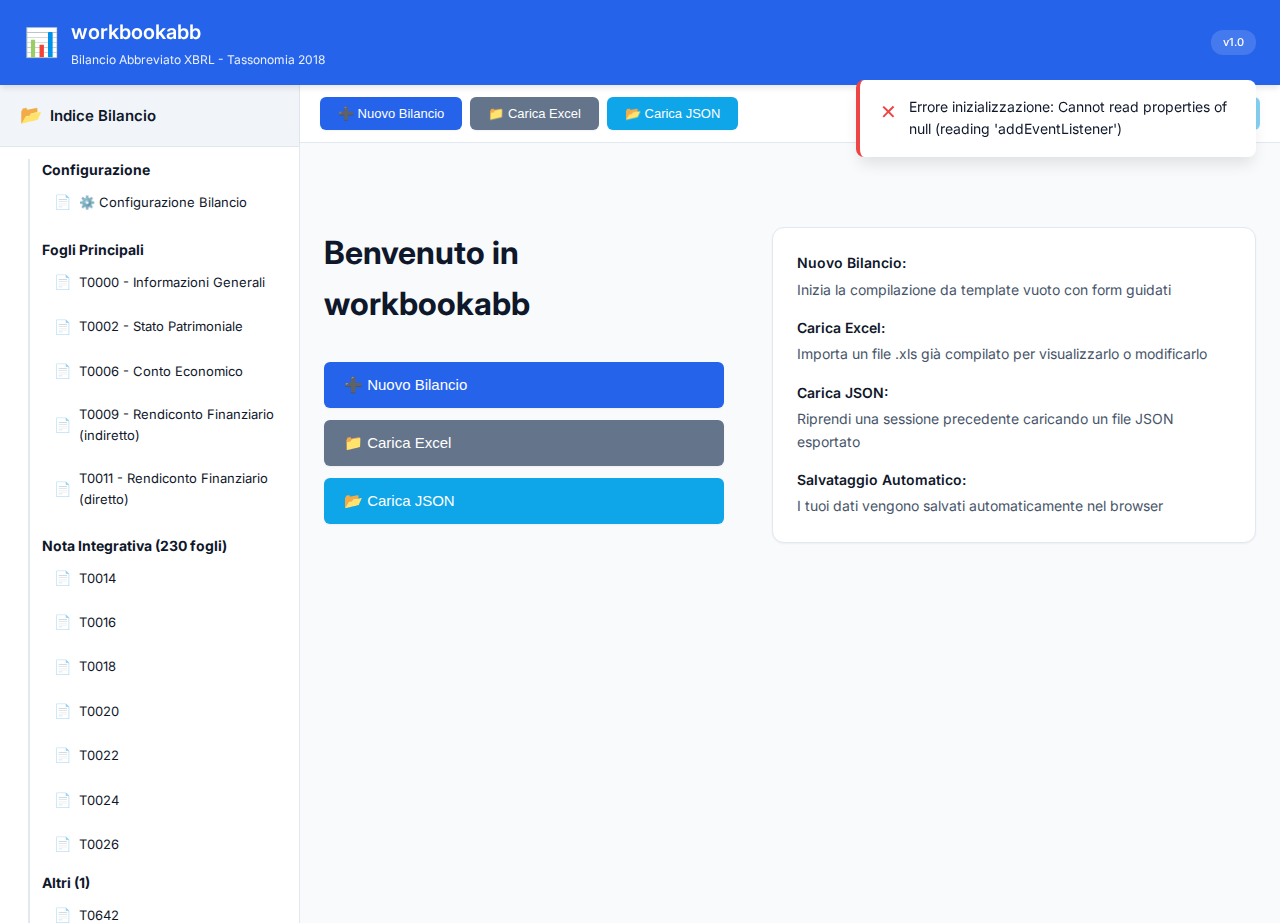
<file: index.html>
<!DOCTYPE html>
<html lang="it">
<head>
    <meta charset="UTF-8">
    <meta name="viewport" content="width=device-width, initial-scale=1.0">
    <title>workbookabb - Bilancio Abbreviato XBRL</title>
    
    <!-- Google Fonts -->
    <link rel="preconnect" href="https://fonts.googleapis.com">
    <link rel="preconnect" href="https://fonts.gstatic.com" crossorigin>
    <link href="https://fonts.googleapis.com/css2?family=Inter:wght@400;500;600;700&display=swap" rel="stylesheet">
    
    <!-- Styles -->
    <link rel="stylesheet" href="css/main.css">
    <link rel="stylesheet" href="css/forms.css">
    <link rel="stylesheet" href="css/fixes.css">
    
    <!-- SheetJS Library -->
    <script src="https://cdn.sheetjs.com/xlsx-0.20.1/package/dist/xlsx.full.min.js"></script>
</head>
<body>
    <!-- Header -->
    <header id="header">
        <div class="container">
            <div class="header-brand">
                <div class="header-logo">📊</div>
                <div class="header-info">
                    <h1>workbookabb</h1>
                    <p>Bilancio Abbreviato XBRL - Tassonomia 2018</p>
                </div>
            </div>
            <div class="header-version">v1.0</div>
        </div>
    </header>

    <!-- Main Container -->
    <div id="main-container">
        <!-- Sidebar Navigation -->
        <nav id="sidebar">
            <div class="sidebar-header">
                <h2>Indice Bilancio</h2>
            </div>
            <div id="index-tree"></div>
        </nav>

        <!-- Content Area -->
        <main id="content-area">
            <!-- Toolbar -->
            <div id="toolbar">
                <button id="btn-nuovo" class="btn btn-primary">
                    ➕ Nuovo Bilancio
                </button>
                <button id="btn-carica" class="btn btn-secondary">
                    📁 Carica Excel
                </button>
                <button id="btn-carica-json" class="btn btn-info">
                    📂 Carica JSON
                </button>
                <input type="file" id="file-input" accept=".xls,.xlsx" style="display: none;">
                <input type="file" id="json-input" accept=".json,application/json" style="display: none;">

                <div class="toolbar-spacer"></div>

                <button id="btn-salva" class="btn btn-success" disabled>
                    💾 Salva
                </button>

                <div class="toolbar-divider"></div>

                <button id="btn-export-json" class="btn btn-info" disabled>
                    📥 Export JSON
                </button>
            </div>

            <!-- Main Content -->
            <div id="content">
                <!-- Welcome Screen -->
                <div class="welcome-screen">
                    <div class="welcome-left">
                        <h2>Benvenuto in workbookabb</h2>

                        <div class="welcome-actions">
                            <button class="btn btn-primary" onclick="document.getElementById('btn-nuovo').click()">
                                ➕ Nuovo Bilancio
                            </button>
                            <button class="btn btn-secondary" onclick="document.getElementById('btn-carica').click()">
                                📁 Carica Excel
                            </button>
                            <button class="btn btn-info" onclick="document.getElementById('btn-carica-json').click()">
                                📂 Carica JSON
                            </button>
                        </div>
                    </div>

                    <div class="welcome-right">
                        <div class="info-box">
                            <p>
                                <strong>Nuovo Bilancio:</strong>
                                Inizia la compilazione da template vuoto con form guidati
                            </p>
                            <p>
                                <strong>Carica Excel:</strong>
                                Importa un file .xls già compilato per visualizzarlo o modificarlo
                            </p>
                            <p>
                                <strong>Carica JSON:</strong>
                                Riprendi una sessione precedente caricando un file JSON esportato
                            </p>
                            <p>
                                <strong>Salvataggio Automatico:</strong>
                                I tuoi dati vengono salvati automaticamente nel browser
                            </p>
                        </div>
                    </div>
                </div>
            </div>
        </main>
    </div>

    <!-- Loading Overlay -->
    <div id="loading" class="loading-overlay">
        <div class="loading-content">
            <div class="spinner"></div>
            <p id="loading-text">Caricamento...</p>
        </div>
    </div>

    <!-- Toast Notifications Container -->
    <div id="toast-container"></div>

    <!-- Application Scripts -->
    <script src="js/sparse-loader.js"></script>
    <script src="js/app.js"></script>
    <script src="js/sheet-loader.js"></script>
    <script src="js/form-renderer.js"></script>
    <script src="js/data-manager.js"></script>
    <script src="js/exporter.js"></script>
</body>
</html>
</file>
<file: css/main.css>
/* workbookabb - Main Styles (Professional Design) */

* {
    margin: 0;
    padding: 0;
    box-sizing: border-box;
}

:root {
    --primary: #2563eb;
    --primary-hover: #1d4ed8;
    --primary-light: #dbeafe;
    --secondary: #64748b;
    --success: #10b981;
    --danger: #ef4444;
    --warning: #f59e0b;
    --bg-primary: #ffffff;
    --bg-secondary: #f8fafc;
    --bg-tertiary: #f1f5f9;
    --text-primary: #0f172a;
    --text-secondary: #475569;
    --text-muted: #94a3b8;
    --border: #e2e8f0;
    --border-dark: #cbd5e1;
    --shadow-sm: 0 1px 2px 0 rgba(0, 0, 0, 0.05);
    --shadow-md: 0 4px 6px -1px rgba(0, 0, 0, 0.1);
    --shadow-lg: 0 10px 15px -3px rgba(0, 0, 0, 0.1);
    --radius-sm: 6px;
    --radius-md: 8px;
    --radius-lg: 12px;
}

body {
    font-family: 'Inter', -apple-system, BlinkMacSystemFont, 'Segoe UI', Roboto, sans-serif;
    background: var(--bg-secondary);
    color: var(--text-primary);
    height: 100vh;
    overflow: hidden;
    line-height: 1.6;
    font-size: 14px;
}

/* Header */
#header {
    background: var(--primary);
    color: white;
    box-shadow: var(--shadow-md);
    position: relative;
    z-index: 100;
}

#header .container {
    max-width: 1400px;
    margin: 0 auto;
    padding: 16px 24px;
    display: flex;
    align-items: center;
    justify-content: space-between;
}

.header-brand {
    display: flex;
    align-items: center;
    gap: 12px;
}

.header-logo {
    font-size: 28px;
}

.header-info h1 {
    font-size: 20px;
    font-weight: 600;
    margin-bottom: 2px;
}

.header-info p {
    font-size: 12px;
    opacity: 0.9;
}

.header-version {
    background: rgba(255, 255, 255, 0.15);
    padding: 4px 12px;
    border-radius: 12px;
    font-size: 11px;
    font-weight: 500;
}

/* Main Container */
#main-container {
    display: flex;
    height: calc(100vh - 62px);
    overflow: hidden;
}

/* Sidebar */
#sidebar {
    width: 300px;
    background: var(--bg-primary);
    border-right: 1px solid var(--border);
    overflow-y: auto;
    flex-shrink: 0;
    display: flex;
    flex-direction: column;
}

.sidebar-header {
    padding: 16px 20px;
    border-bottom: 1px solid var(--border);
    background: var(--bg-tertiary);
}

.sidebar-header h2 {
    font-size: 15px;
    font-weight: 600;
    color: var(--text-primary);
    display: flex;
    align-items: center;
    gap: 8px;
}

.sidebar-header h2:before {
    content: '📂';
    font-size: 18px;
}

#index-tree {
    padding: 8px;
    flex: 1;
}

.tree-item {
    padding: 10px 12px;
    cursor: pointer;
    border-radius: var(--radius-sm);
    font-size: 13px;
    transition: all 0.15s ease;
    margin-bottom: 2px;
    display: flex;
    align-items: center;
    gap: 8px;
}

.tree-item:hover {
    background: var(--bg-tertiary);
}

.tree-item.active {
    background: var(--primary);
    color: white;
    font-weight: 500;
    box-shadow: var(--shadow-sm);
}

.tree-item.has-children {
    font-weight: 500;
    color: var(--text-primary);
}

.tree-item:not(.has-children):before {
    content: '📄';
    font-size: 14px;
    opacity: 0.7;
}

.tree-submenu {
    margin-left: 20px;
    margin-top: 4px;
    padding-left: 12px;
    border-left: 2px solid var(--border);
}

/* Content Area */
#content-area {
    flex: 1;
    display: flex;
    flex-direction: column;
    background: var(--bg-secondary);
}

/* Toolbar */
#toolbar {
    background: var(--bg-primary);
    padding: 12px 20px;
    border-bottom: 1px solid var(--border);
    display: flex;
    gap: 8px;
    align-items: center;
    box-shadow: var(--shadow-sm);
}

.toolbar-spacer {
    flex: 1;
}

.toolbar-divider {
    width: 1px;
    height: 24px;
    background: var(--border);
    margin: 0 4px;
}

/* Content */
#content {
    flex: 1;
    overflow: auto;
    padding: 24px;
    background: var(--bg-secondary);
}

/* Scrollbar Custom */
::-webkit-scrollbar {
    width: 10px;
    height: 10px;
}

::-webkit-scrollbar-track {
    background: var(--bg-tertiary);
}

::-webkit-scrollbar-thumb {
    background: var(--border-dark);
    border-radius: 5px;
}

/* Welcome Screen */
.welcome-screen {
    max-width: 1000px;
    margin: 60px auto;
    display: flex;
    gap: 48px;
    align-items: flex-start;
}

.welcome-left {
    flex: 0 0 400px;
}

.welcome-left h2 {
    color: var(--text-primary);
    font-size: 32px;
    margin-bottom: 32px;
    font-weight: 700;
}

.welcome-actions {
    display: flex;
    flex-direction: column;
    gap: 12px;
}

.welcome-actions .btn {
    width: 100%;
    padding: 14px 20px;
    font-size: 15px;
    justify-content: flex-start;
    text-align: left;
}

.welcome-right {
    flex: 1;
}

.info-box {
    background: var(--bg-primary);
    padding: 24px;
    border-radius: var(--radius-lg);
    text-align: left;
    border: 1px solid var(--border);
    box-shadow: var(--shadow-sm);
}

.info-box p {
    margin-bottom: 16px;
    color: var(--text-secondary);
    font-size: 14px;
    line-height: 1.6;
}

.info-box p:last-child {
    margin-bottom: 0;
}

.info-box strong {
    color: var(--text-primary);
    font-weight: 600;
    display: block;
    margin-bottom: 4px;
}

/* Buttons */
.btn {
    padding: 9px 18px;
    border: none;
    border-radius: var(--radius-sm);
    font-size: 13px;
    cursor: pointer;
    transition: all 0.2s ease;
    font-weight: 500;
    display: inline-flex;
    align-items: center;
    gap: 6px;
    box-shadow: var(--shadow-sm);
}

.btn:hover {
    transform: translateY(-1px);
    box-shadow: var(--shadow-md);
}

.btn:active {
    transform: translateY(0);
}

.btn:disabled {
    opacity: 0.5;
    cursor: not-allowed;
    transform: none;
    box-shadow: none;
}

.btn-primary {
    background: var(--primary);
    color: white;
}

.btn-primary:hover:not(:disabled) {
    background: var(--primary-hover);
}

.btn-secondary {
    background: var(--secondary);
    color: white;
}

.btn-secondary:hover:not(:disabled) {
    background: #475569;
}

.btn-success {
    background: var(--success);
    color: white;
}

.btn-success:hover:not(:disabled) {
    background: #059669;
}

.btn-info {
    background: #0ea5e9;
    color: white;
}

.btn-info:hover:not(:disabled) {
    background: #0284c7;
}

.btn-lg {
    padding: 14px 28px;
    font-size: 15px;
    border-radius: var(--radius-md);
}

/* Loading Overlay */
.loading-overlay {
    position: fixed;
    top: 0;
    left: 0;
    right: 0;
    bottom: 0;
    background: rgba(15, 23, 42, 0.6);
    backdrop-filter: blur(4px);
    display: none;
    align-items: center;
    justify-content: center;
    z-index: 9999;
}

.loading-overlay.show {
    display: flex;
}

.loading-content {
    background: var(--bg-primary);
    padding: 36px 48px;
    border-radius: var(--radius-lg);
    text-align: center;
    box-shadow: var(--shadow-lg);
}

.spinner {
    width: 48px;
    height: 48px;
    border: 4px solid var(--border);
    border-top-color: var(--primary);
    border-radius: 50%;
    animation: spin 0.8s linear infinite;
    margin: 0 auto 16px;
}

@keyframes spin {
    0% { transform: rotate(0deg); }
    100% { transform: rotate(360deg); }
}

#loading-text {
    color: var(--text-secondary);
    font-size: 14px;
    font-weight: 500;
}

/* Toast Notifications */
#toast-container {
    position: fixed;
    top: 80px;
    right: 24px;
    z-index: 10000;
    max-width: 400px;
}

.toast {
    background: var(--bg-primary);
    padding: 16px 20px;
    border-radius: var(--radius-md);
    box-shadow: var(--shadow-lg);
    margin-bottom: 12px;
    border-left: 4px solid;
    animation: slideIn 0.3s ease;
    display: flex;
    align-items: flex-start;
    gap: 12px;
}

@keyframes slideIn {
    from {
        transform: translateX(400px);
        opacity: 0;
    }
    to {
        transform: translateX(0);
        opacity: 1;
    }
}

.toast:before {
    font-size: 20px;
}

.toast.success {
    border-left-color: var(--success);
}

.toast.success:before {
    content: '✓';
    color: var(--success);
}

.toast.error {
    border-left-color: var(--danger);
}

.toast.error:before {
    content: '✕';
    color: var(--danger);
}

.toast.info {
    border-left-color: #0ea5e9;
}

.toast.info:before {
    content: 'ℹ';
    color: #0ea5e9;
}

/* Empty State */
.empty-state {
    text-align: center;
    padding: 60px 20px;
    color: var(--text-secondary);
    background: var(--bg-primary);
    border-radius: var(--radius-lg);
    border: 1px solid var(--border);
}

.empty-state-icon {
    font-size: 56px;
    margin-bottom: 16px;
    opacity: 0.6;
}

.empty-state h3 {
    color: var(--text-primary);
    margin-bottom: 8px;
    font-size: 18px;
}

/* Responsive */
@media (max-width: 1024px) {
    #sidebar {
        width: 250px;
    }
}

@media (max-width: 768px) {
    #sidebar {
        position: absolute;
        left: -300px;
        height: 100%;
        z-index: 200;
        transition: left 0.3s ease;
    }
    
    #sidebar.show {
        left: 0;
    }
    
    #toolbar {
        flex-wrap: wrap;
    }
    
    .welcome-actions {
        flex-direction: column;
    }
    
    .header-info p {
        display: none;
    }
}
</file>
<file: css/forms.css>
/* workbookabb - Forms & Tables Styles (Professional Design) */

/* Form Container */
.form-container {
    background: var(--bg-primary);
    margin: 0;
    padding: 0;
}

/* Sheet Header */
.sheet-header {
    background: linear-gradient(135deg, var(--primary-light) 0%, var(--bg-primary) 100%);
    padding: 12px 20px;
    border-bottom: 1px solid var(--border);
    margin-bottom: 0;
    position: sticky;
    top: 0;
    z-index: 200;
}

.sheet-header h2 {
    font-size: 16px;
    color: var(--text-primary);
    margin: 0;
    font-weight: 600;
    line-height: 1.5;
}

/* Tabelle Bilancio */
.bilancio-table {
    width: 100%;
    border-collapse: collapse;
    background: var(--bg-primary);
    font-size: 13px;
    table-layout: fixed;
    margin: 0;
}

.bilancio-table thead {
    background: var(--bg-primary);
}

.bilancio-table thead th {
    position: sticky;
    top: 49px;
    z-index: 100;
    background: linear-gradient(180deg, #f8fafc 0%, #f1f5f9 100%);
    font-weight: 600;
    padding: 12px 8px;
    border-bottom: 2px solid var(--border-dark);
    text-align: center;
    font-size: 11px;
    color: var(--text-primary);
    /* Force text wrapping without uppercase or letter-spacing */
    white-space: normal !important;
    word-wrap: break-word !important;
    overflow-wrap: break-word !important;
    word-break: break-word !important;
    line-height: 1.5;
    vertical-align: middle;
    max-width: 100%;
}

/* Description column header (empty, first column) */
.bilancio-table thead th.col-description,
.bilancio-table thead th:first-child {
    text-align: left;
    position: sticky;
    left: 0;
    z-index: 101;
    background: linear-gradient(180deg, #f8fafc 0%, #f1f5f9 100%);
}

.bilancio-table tbody td {
    padding: 12px 6px;
    border-bottom: 1px solid var(--border);
    vertical-align: middle;
    text-align: center;
}

/* Description column cells (first column) */
.bilancio-table tbody td:first-child {
    position: sticky;
    left: 0;
    background: var(--bg-primary);
    z-index: 1;
    text-align: left;
}

.bilancio-table tbody tr:hover td {
    background: var(--bg-tertiary);
}

.bilancio-table tbody tr:hover td:first-child {
    background: var(--bg-tertiary);
}

/* Label con indentazione */
.bilancio-table .label {
    font-weight: 500;
    color: var(--text-primary);
    /* Allow text wrapping for long labels */
    white-space: normal;
    word-wrap: break-word;
    line-height: 1.5;
    max-width: 380px;
    overflow-wrap: break-word;
}

/* Label abstract (header senza input) */
.bilancio-table .label-abstract {
    font-weight: 700;
    color: var(--text-primary);
    background: var(--bg-tertiary);
    font-size: 12px;
    letter-spacing: 0.3px;
    text-transform: uppercase;
    padding: 4px 0;
    /* Allow text wrapping for long abstract labels */
    white-space: normal;
    word-wrap: break-word;
    line-height: 1.4;
    max-width: 380px;
    overflow-wrap: break-word;
}

/* Celle abstract (senza input) */
.bilancio-table .cell-abstract {
    background: var(--bg-tertiary);
    color: var(--text-muted);
    text-align: center;
    font-style: italic;
    font-size: 12px;
}

/* Input numerici */
.cell-input {
    width: 100%;
    max-width: 140px;
    padding: 8px 12px;
    border: 1px solid var(--border);
    border-radius: var(--radius-sm);
    text-align: right;
    font-size: 13px;
    font-family: 'Courier New', 'Monaco', monospace;
    transition: all 0.2s ease;
    background: var(--bg-primary);
}

.cell-input:hover {
    border-color: var(--border-dark);
}

.cell-input:focus {
    outline: none;
    border-color: var(--primary);
    box-shadow: 0 0 0 3px rgba(37, 99, 235, 0.1);
    background: white;
}

.cell-input.calculated {
    background: linear-gradient(135deg, #d1fae5 0%, #a7f3d0 100%);
    color: #065f46;
    font-weight: 600;
    border-color: #86efac;
}

.cell-input.error {
    border-color: var(--danger);
    background: #fee2e2;
}

.cell-input:disabled {
    background: var(--bg-tertiary);
    color: var(--text-muted);
    cursor: not-allowed;
}

/* TextBlock */
.textblock {
    max-width: 1000px;
    margin: 0 auto;
    background: var(--bg-primary);
    padding: 28px;
    border-radius: var(--radius-lg);
    box-shadow: var(--shadow-md);
}

.textblock h3 {
    color: var(--text-primary);
    margin-bottom: 18px;
    padding-bottom: 12px;
    border-bottom: 3px solid var(--primary);
    font-size: 20px;
    font-weight: 700;
    display: flex;
    align-items: center;
    gap: 10px;
}

.textblock h3:before {
    content: '📝';
    font-size: 24px;
}

.cell-textarea {
    width: 100%;
    padding: 14px 16px;
    border: 1px solid var(--border);
    border-radius: var(--radius-md);
    font-size: 14px;
    font-family: -apple-system, BlinkMacSystemFont, 'Segoe UI', sans-serif;
    line-height: 1.7;
    resize: vertical;
    min-height: 280px;
    transition: all 0.2s ease;
    background: var(--bg-primary);
}

.cell-textarea:hover {
    border-color: var(--border-dark);
}

.cell-textarea:focus {
    outline: none;
    border-color: var(--primary);
    box-shadow: 0 0 0 3px rgba(37, 99, 235, 0.1);
    background: white;
}

/* Form Section */
.form-section {
    margin-bottom: 28px;
    padding: 20px;
    background: var(--bg-primary);
    border-radius: var(--radius-md);
    border: 1px solid var(--border);
}

.form-section-title {
    font-size: 16px;
    font-weight: 600;
    color: var(--text-primary);
    margin-bottom: 16px;
    padding-bottom: 10px;
    border-bottom: 2px solid var(--primary-light);
    display: flex;
    align-items: center;
    gap: 8px;
}

.form-row {
    display: flex;
    gap: 16px;
    margin-bottom: 16px;
}

.form-group {
    flex: 1;
}

.form-label {
    display: block;
    font-size: 13px;
    font-weight: 500;
    color: var(--text-secondary);
    margin-bottom: 6px;
}

.form-input {
    width: 100%;
    padding: 10px 14px;
    border: 1px solid var(--border);
    border-radius: var(--radius-sm);
    font-size: 14px;
    transition: all 0.2s ease;
}

.form-input:hover {
    border-color: var(--border-dark);
}

.form-input:focus {
    outline: none;
    border-color: var(--primary);
    box-shadow: 0 0 0 3px rgba(37, 99, 235, 0.1);
}

/* Validazione */
.validation-error {
    color: var(--danger);
    font-size: 12px;
    margin-top: 6px;
    display: flex;
    align-items: center;
    gap: 4px;
}

.validation-error:before {
    content: '⚠';
}

.has-error .form-input,
.has-error .cell-input {
    border-color: var(--danger);
    background: #fee2e2;
}

/* Status Badge */
.status-badge {
    display: inline-flex;
    align-items: center;
    gap: 6px;
    padding: 4px 10px;
    border-radius: 12px;
    font-size: 11px;
    font-weight: 600;
    text-transform: uppercase;
    letter-spacing: 0.5px;
}

.status-badge.success {
    background: #d1fae5;
    color: #065f46;
}

.status-badge.warning {
    background: #fef3c7;
    color: #92400e;
}

.status-badge.error {
    background: #fee2e2;
    color: #991b1b;
}

/* Table Actions */
.table-actions {
    display: flex;
    gap: 8px;
    padding: 12px 16px;
    background: var(--bg-tertiary);
    border-top: 1px solid var(--border);
    justify-content: flex-end;
}

/* Help Text */
.help-text {
    font-size: 12px;
    color: var(--text-muted);
    margin-top: 6px;
    display: flex;
    align-items: center;
    gap: 4px;
}

.help-text:before {
    content: 'ℹ';
    color: var(--primary);
}

/* Progress Bar */
.progress-bar {
    width: 100%;
    height: 6px;
    background: var(--bg-tertiary);
    border-radius: 3px;
    overflow: hidden;
    margin: 8px 0;
}

.progress-fill {
    height: 100%;
    background: linear-gradient(90deg, var(--primary) 0%, var(--primary-hover) 100%);
    transition: width 0.3s ease;
}

/* Responsive Tables */
@media (max-width: 1024px) {
    .bilancio-table {
        font-size: 12px;
    }
    
    .bilancio-table thead th,
    .bilancio-table tbody td {
        padding: 10px 8px;
    }
    
    .cell-input {
        max-width: 110px;
        font-size: 12px;
        padding: 6px 10px;
    }
}

@media (max-width: 768px) {
    .form-row {
        flex-direction: column;
    }
    
    .sheet-header {
        padding: 18px 20px;
    }
    
    .sheet-header h2 {
        font-size: 20px;
    }
    
    .textblock {
        padding: 20px;
    }
    
    .bilancio-table {
        font-size: 11px;
    }
    
    .bilancio-table thead th:first-child,
    .bilancio-table tbody td:first-child {
        position: static;
    }
}

/* Print Styles */
@media print {
    .bilancio-table {
        page-break-inside: auto;
    }
    
    .bilancio-table tr {
        page-break-inside: avoid;
        page-break-after: auto;
    }
    
    .cell-input {
        border: none;
        background: transparent;
    }
}
</file>
<file: css/fixes.css>
/* Fix per caselle input - rimuovi spinner e dimensione minima */

/* Rimuovi spinner da input number */
input[type="number"]::-webkit-inner-spin-button,
input[type="number"]::-webkit-outer-spin-button {
    -webkit-appearance: none;
    margin: 0;
}

input[type="number"] {
    -moz-appearance: textfield;
}

/* Dimensione minima celle per visualizzare numeri */
.cell-input {
    min-width: 120px !important;
    width: 120px;
}

/* Padding interno per vedere meglio i numeri */
.cell-input,
.cell-textarea {
    padding: 8px !important;
}

/* Forza dimensioni celle e rimozione spinner - versione potenziata */
input[type="number"].cell-input,
input[type="text"].cell-input {
    min-width: 150px !important;
    width: 150px !important;
    font-size: 14px !important;
}

/* Assicura che gli spinner siano rimossi anche su Firefox */
input.cell-input[type="number"] {
    -moz-appearance: textfield !important;
}

input.cell-input[type="number"]::-webkit-inner-spin-button,
input.cell-input[type="number"]::-webkit-outer-spin-button {
    -webkit-appearance: none !important;
    margin: 0 !important;
    display: none !important;
}

/* NUOVO: Tabelle responsive con scroll */
.form-container {
    overflow-x: auto;
    max-width: 100%;
}

.bilancio-table {
    width: 100%;
    table-layout: auto;
    min-width: 600px; /* Larghezza minima per evitare compressione eccessiva */
}

/* Prima colonna (Descrizione) con larghezza flessibile */
.bilancio-table th:first-child,
.bilancio-table td:first-child {
    min-width: 250px;
    max-width: 500px;
    position: sticky;
    left: 0;
    background: white;
    z-index: 2;
}

.bilancio-table thead th:first-child {
    background: linear-gradient(180deg, #f8fafc 0%, #f1f5f9 100%);
    z-index: 3;
}

/* Colonne valori con larghezza adattiva */
.bilancio-table th:not(:first-child),
.bilancio-table td:not(:first-child) {
    min-width: 120px;
    white-space: nowrap;
}

/* Ombra per indicare scroll disponibile */
.form-container:not(:hover) {
    box-shadow: inset -10px 0 10px -10px rgba(0,0,0,0.1);
}
</file>
